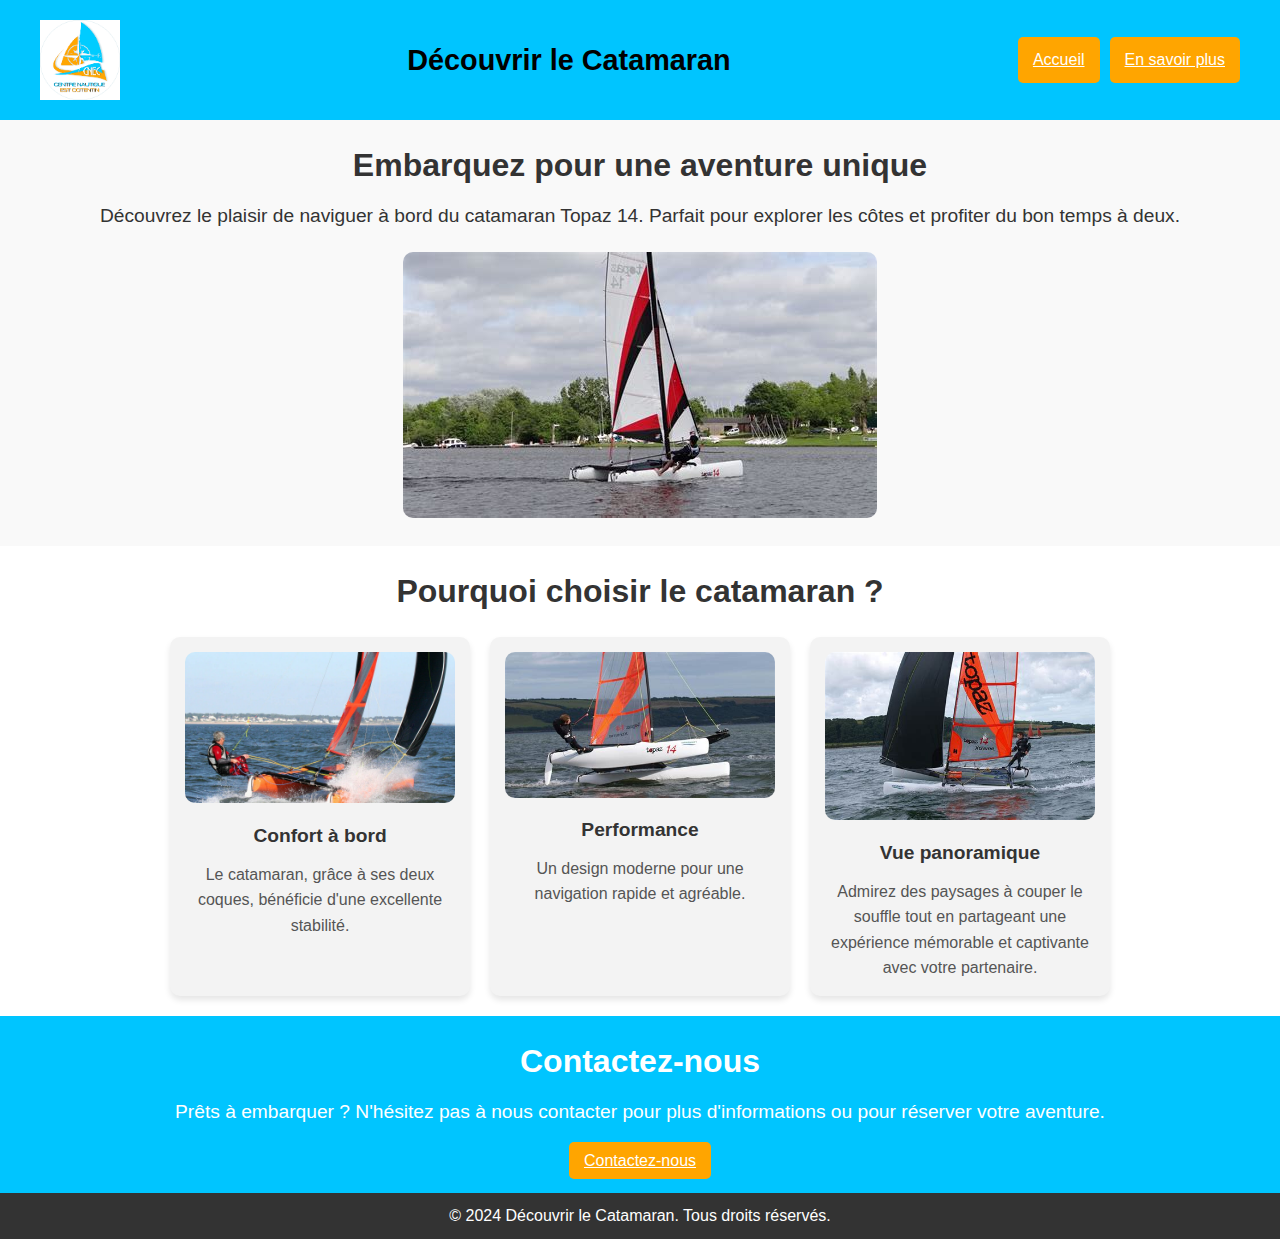
<file: index.html>
<!DOCTYPE html>
<html lang="fr">
<head>
    <meta charset="UTF-8">
    <meta name="viewport" content="width=device-width, initial-scale=1.0">
    <title>Découvrir le Catamaran</title>
    <link rel="stylesheet" href="style.css">
</head>
<body>
    <header>
        <div class="container">
            <img src="images/logo.png" alt="Logo" class="logo">
            <h1>Découvrir le Catamaran</h1>
            <nav>
                <a href="index.html" class="btn">Accueil</a>
                <a href="en_savoir_plus.html" class="btn">En savoir plus</a>
            </nav>
        </div>
    </header>
    <main>
        <section class="hero">
            <h2>Embarquez pour une aventure unique</h2>
            <p>Découvrez le plaisir de naviguer à bord du catamaran Topaz 14. Parfait pour explorer les côtes et profiter du bon temps à deux.</p>
            <img src="images/catamaran2.png" alt="Catamaran sur l'eau" class="hero-image">
        </section>

        <section class="features">
            <h2>Pourquoi choisir le catamaran ?</h2>
            <div class="feature-cards">
                <div class="card">
                    <img src="images/catamaran4.png" alt="Confort à bord">
                    <h3>Confort à bord</h3>
                    <p>Le catamaran, grâce à ses deux coques, bénéficie d'une excellente stabilité.</p>
                </div>
                <div class="card">
                    <img src="images/catamaran1.png" alt="Performance">
                    <h3>Performance</h3>
                    <p>Un design moderne pour une navigation rapide et agréable.</p>
                </div>
                <div class="card">
                    <img src="images/catamaran3.png" alt="Vue panoramique">
                    <h3>Vue panoramique</h3>
                    <p>Admirez des paysages à couper le souffle tout en partageant une expérience mémorable et captivante avec votre partenaire.</p>
                </div>
            </div>
        </section>

        <section class="contact">
            <h2>Contactez-nous</h2>
            <p>Prêts à embarquer ? N'hésitez pas à nous contacter pour plus d'informations ou pour réserver votre aventure.</p>
            <a href="contact.html" class="btn">Contactez-nous</a>
        </section>
    </main>

    <!-- Pied de page -->
    <footer>
        <p>&copy; 2024 Découvrir le Catamaran. Tous droits réservés.</p>
    </footer>
</body>
</html>
</file>
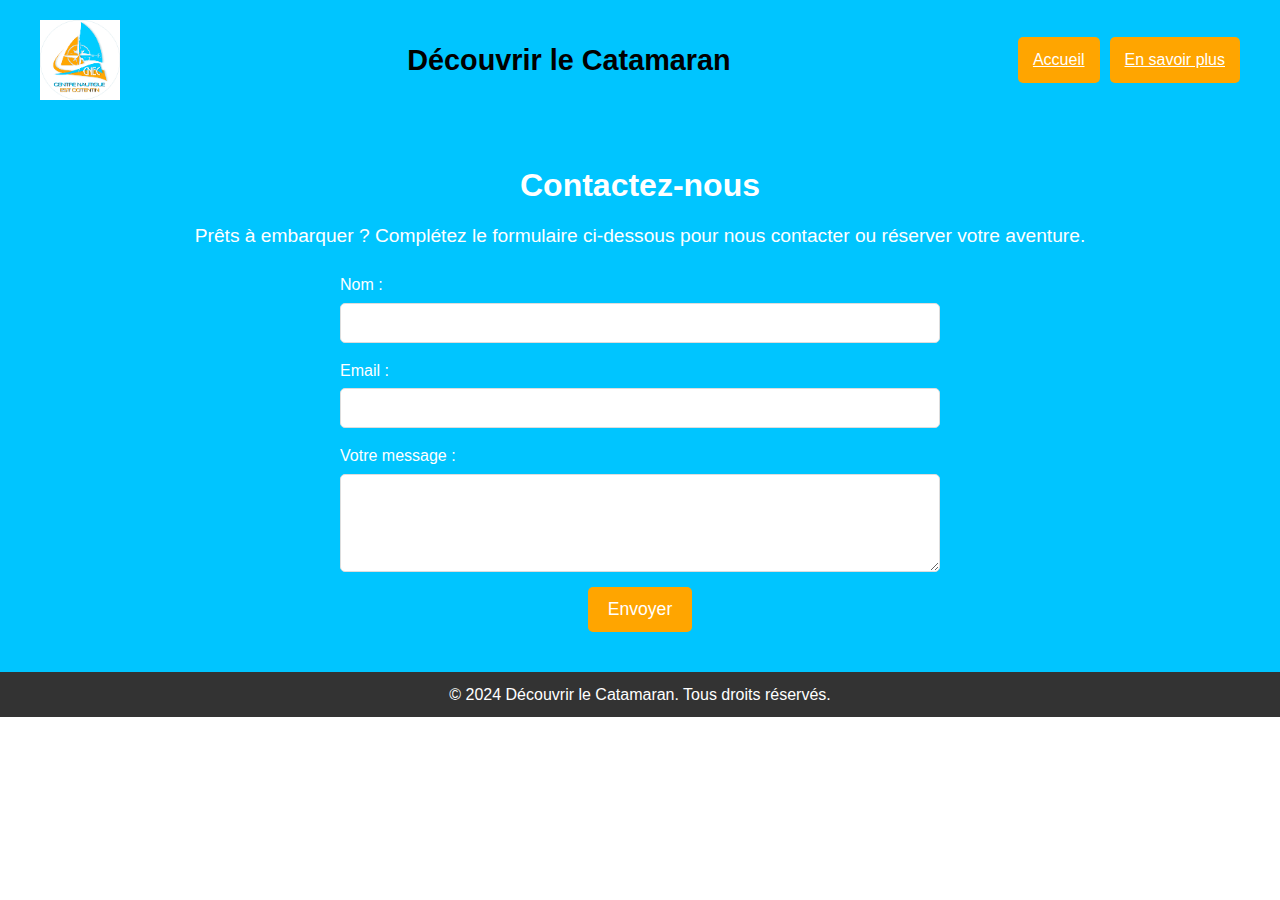
<file: contact.html>
<!DOCTYPE html>
<html lang="en">
<head>
    <meta charset="UTF-8">
    <meta name="viewport" content="width=device-width, initial-scale=1.0">
    <link rel="stylesheet" href="contact.css">
    <title>Contact</title>
</head>
<body>
    <header>
        <div class="container">
            <img src="images/logo.png" alt="Logo" class="logo">
            <h1>Découvrir le Catamaran</h1>
            <nav>
                <a href="index.html" class="btn">Accueil</a>
                <a href="en_savoir_plus.html" class="btn">En savoir plus</a>
            </nav>
        </div>
    </header>
    <main>
        <section class="contact">
            <h2>Contactez-nous</h2>
            <p>Prêts à embarquer ? Complétez le formulaire ci-dessous pour nous contacter ou réserver votre aventure.</p>
            <form action="votre-script-de-traitement.php" method="POST">
                <label for="nom">Nom :</label>
                <input type="text" id="nom" name="nom" required>

                <label for="email">Email :</label>
                <input type="email" id="email" name="email" required>

                <label for="message">Votre message :</label>
                <textarea id="message" name="message" rows="4" required></textarea>

                <button type="submit" class="btn">Envoyer</button>
            </form>
        </section>
    </main>

    <!-- Pied de page -->
    <footer>
        <p>&copy; 2024 Découvrir le Catamaran. Tous droits réservés.</p>
    </footer>
</body>
</html>
</file>
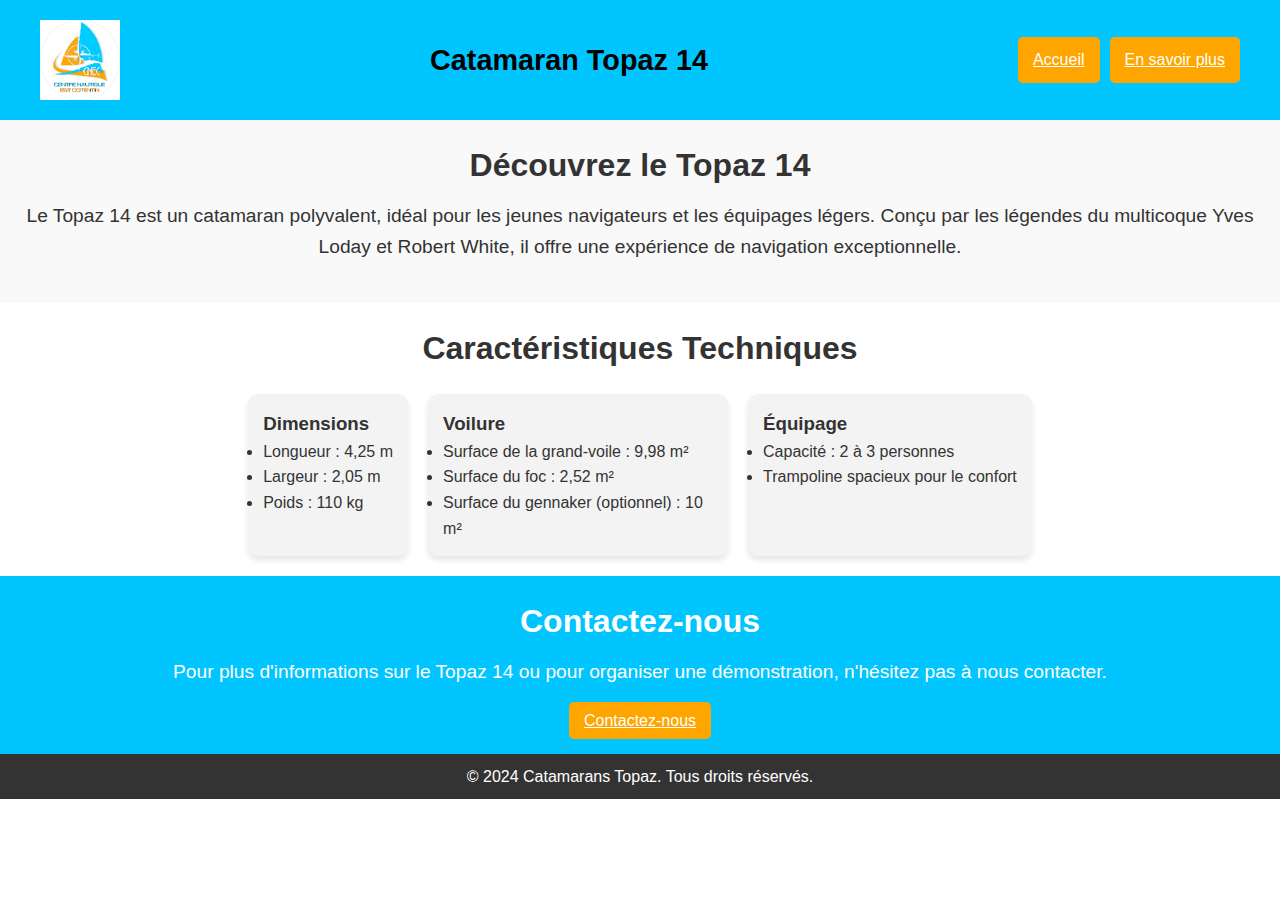
<file: en_savoir_plus.html>
<!DOCTYPE html>
<html lang="fr">
<head>
    <meta charset="UTF-8">
    <meta name="viewport" content="width=device-width, initial-scale=1.0">
    <title>Catamaran Topaz 14</title>
    <link rel="stylesheet" href="en_savoir_plus.css">
</head>
<body>
    <!-- En-tête -->
    <header>
        <div class="container">
            <img src="images/logo.png" alt="Logo" class="logo">
            <h1>Catamaran Topaz 14</h1>
            <nav>
                <a href="index.html" class="btn">Accueil</a>
                <a href="en_savoir_plus.html" class="btn">En savoir plus</a>
            </nav>
        </div>
    </header>

    <!-- Section principale -->
    <main>
        <!-- Section Introduction -->
        <section class="intro">
            <h2>Découvrez le Topaz 14</h2>
            <p>Le Topaz 14 est un catamaran polyvalent, idéal pour les jeunes navigateurs et les équipages légers. Conçu par les légendes du multicoque Yves Loday et Robert White, il offre une expérience de navigation exceptionnelle.</p>
            
        </section>

        <!-- Section Caractéristiques -->
        <section class="features">
            <h2>Caractéristiques Techniques</h2>
            <div class="feature-list">
                <div class="feature-item">
                    <h3>Dimensions</h3>
                    <ul>
                        <li>Longueur : 4,25 m</li>
                        <li>Largeur : 2,05 m</li>
                        <li>Poids : 110 kg</li>
                    </ul>
                </div>
                <div class="feature-item">
                    <h3>Voilure</h3>
                    <ul>
                        <li>Surface de la grand-voile : 9,98 m²</li>
                        <li>Surface du foc : 2,52 m²</li>
                        <li>Surface du gennaker (optionnel) : 10 m²</li>
                    </ul>
                </div>
                <div class="feature-item">
                    <h3>Équipage</h3>
                    <ul>
                        <li>Capacité : 2 à 3 personnes</li>
                        <li>Trampoline spacieux pour le confort</li>
                    </ul>
                </div>
            </div>
        </section>

        <!-- Section Contact -->
        <section class="contact">
            <h2>Contactez-nous</h2>
            <p>Pour plus d'informations sur le Topaz 14 ou pour organiser une démonstration, n'hésitez pas à nous contacter.</p>
            <a href="contact.html" class="btn">Contactez-nous</a>
        </section>
    </main>

    <!-- Pied de page -->
    <footer>
        <p>&copy; 2024 Catamarans Topaz. Tous droits réservés.</p>
    </footer>
</body>
</html>
</file>
<file: style.css>
/* Réinitialisation */
* {
    margin: 0;
    padding: 0;
    box-sizing: border-box;
}

/* Styles généraux */
body {
    font-family: Arial, sans-serif;
    line-height: 1.6;
    color: #333;
}

header {
    background-color: #00c5ff;
    color: black;
    padding: 20px 10px;
    animation: slideDown 1s ease-out;
}

.container {
    max-width: 1200px;
    margin: 0 auto;
    display: flex;
    align-items: center;
    justify-content: space-between;
    flex-wrap: wrap;
}

.logo {
    height: 80px;
    width: auto;
}

h1 {
    font-size: 1.8rem;
    flex: 1;
    text-align: center;
    animation: fadeIn 1s ease-in-out;
}

/* Boutons */
nav {
    display: flex;
    gap: 10px;
}

.btn {
    background-color: orange;
    border: none;
    padding: 10px 15px;
    color: white;
    border-radius: 5px;
    cursor: pointer;
    font-size: 1rem;
    transition: transform 0.3s ease, background-color 0.3s ease;
}

.btn:hover {
    background-color: #ff9800;
    transform: scale(1.1);
}

/* Section Hero */
.hero {
    text-align: center;
    padding: 20px;
    background-color: #f9f9f9;
    animation: fadeInUp 1.5s ease-out;
}

.hero h2 {
    font-size: 2rem;
    margin-bottom: 10px;
}

.hero p {
    font-size: 1.2rem;
    margin-bottom: 20px;
}

.hero-image {
    max-width: 100%;
    height: auto;
    border-radius: 10px;
    animation: fadeIn 2s ease-in;
}

/* Section Features */
.features {
    padding: 20px;
    background-color: #ffffff;
    text-align: center;
}

.features h2 {
    margin-bottom: 20px;
    font-size: 2rem;
}

.feature-cards {
    display: flex;
    gap: 20px;
    justify-content: center;
    flex-wrap: wrap;
}

.card {
    background-color: #f3f3f3;
    border-radius: 10px;
    padding: 15px;
    max-width: 300px;
    text-align: center;
    box-shadow: 0px 4px 6px rgba(0, 0, 0, 0.1);
    animation: zoomIn 1.5s ease-in-out;
    transition: transform 0.3s ease;
}

.card:hover {
    transform: scale(1.05);
}

.card img {
    max-width: 100%;
    height: auto;
    border-radius: 10px;
    margin-bottom: 10px;
}

.card h3 {
    margin-bottom: 10px;
    font-size: 1.2rem;
}

.card p {
    font-size: 1rem;
    color: #555;
}

/* Section Contact */
.contact {
    text-align: center;
    padding: 20px;
    background-color: #00c5ff;
    color: white;
    animation: fadeInUp 2s ease-in-out;
}

.contact h2 {
    font-size: 2rem;
    margin-bottom: 10px;
}

.contact p {
    margin-bottom: 20px;
    font-size: 1.2rem;
}

.contact .btn {
    animation: pulse 2s infinite;
}

/* Footer */
footer {
    text-align: center;
    padding: 10px;
    background-color: #333;
    color: white;
}

/* Animations */
@keyframes slideDown {
    from {
        transform: translateY(-100%);
        opacity: 0;
    }
    to {
        transform: translateY(0);
        opacity: 1;
    }
}

@keyframes fadeIn {
    from {
        opacity: 0;
    }
    to {
        opacity: 1;
    }
}

@keyframes fadeInUp {
    from {
        transform: translateY(20px);
        opacity: 0;
    }
    to {
        transform: translateY(0);
        opacity: 1;
    }
}

@keyframes zoomIn {
    from {
        transform: scale(0.8);
        opacity: 0;
    }
    to {
        transform: scale(1);
        opacity: 1;
    }
}

@keyframes pulse {
    0%, 100% {
        transform: scale(1);
        background-color: orange;
    }
    50% {
        transform: scale(1.1);
        background-color: #ff9800;
    }
}

/* Responsive Design */
@media screen and (max-width: 768px) {
    h1 {
        font-size: 1.5rem;
        margin-bottom: 10px;
    }

    nav {
        justify-content: center;
        width: 100%;
        gap: 5px;
    }

    .logo {
        height: 60px;
    }

    .feature-cards {
        flex-direction: column;
        align-items: center;
    }
}

@media screen and (max-width: 480px) {
    header {
        text-align: center;
    }

    .container {
        flex-direction: column;
    }

    nav {
        flex-direction: column;
        gap: 10px;
    }

    .btn {
        width: 100%;
    }
}
</file>
<file: contact.css>
/* Réinitialisation */
* {
    margin: 0;
    padding: 0;
    box-sizing: border-box;
}

/* Styles généraux */
body {
    font-family: Arial, sans-serif;
    line-height: 1.6;
    color: #333;
}

header {
    background-color: #00c5ff;
    color: black;
    padding: 20px 10px;
    animation: slideDown 1s ease-out;
}

.container {
    max-width: 1200px;
    margin: 0 auto;
    display: flex;
    align-items: center;
    justify-content: space-between;
    flex-wrap: wrap;
}

.logo {
    height: 80px;
    width: auto;
}

h1 {
    font-size: 1.8rem;
    flex: 1;
    text-align: center;
    animation: fadeIn 1s ease-in-out;
}

/* Boutons */
nav {
    display: flex;
    gap: 10px;
}

.btn {
    background-color: orange;
    border: none;
    padding: 10px 15px;
    color: white;
    border-radius: 5px;
    cursor: pointer;
    font-size: 1rem;
    transition: transform 0.3s ease, background-color 0.3s ease;
}

.btn:hover {
    background-color: #ff9800;
    transform: scale(1.1);
}

/* Section Hero */
.hero {
    text-align: center;
    padding: 20px;
    background-color: #f9f9f9;
    animation: fadeInUp 1.5s ease-out;
}

.hero h2 {
    font-size: 2rem;
    margin-bottom: 10px;
}

.hero p {
    font-size: 1.2rem;
    margin-bottom: 20px;
}

.hero-image {
    max-width: 100%;
    height: auto;
    border-radius: 10px;
    animation: fadeIn 2s ease-in;
}

/* Section Features */
.features {
    padding: 20px;
    background-color: #ffffff;
    text-align: center;
}

.features h2 {
    margin-bottom: 20px;
    font-size: 2rem;
}

.feature-cards {
    display: flex;
    gap: 20px;
    justify-content: center;
    flex-wrap: wrap;
}

.card {
    background-color: #f3f3f3;
    border-radius: 10px;
    padding: 15px;
    max-width: 300px;
    text-align: center;
    box-shadow: 0px 4px 6px rgba(0, 0, 0, 0.1);
    animation: zoomIn 1.5s ease-in-out;
    transition: transform 0.3s ease;
}

.card:hover {
    transform: scale(1.05);
}

.card img {
    max-width: 100%;
    height: auto;
    border-radius: 10px;
    margin-bottom: 10px;
}

.card h3 {
    margin-bottom: 10px;
    font-size: 1.2rem;
}

.card p {
    font-size: 1rem;
    color: #555;
}

/* Section Contact */
.contact {
    text-align: center;
    padding: 40px 20px;
    background-color: #00c5ff;
    color: white;
    animation: fadeInUp 2s ease-in-out;
}

.contact h2 {
    font-size: 2rem;
    margin-bottom: 10px;
}

.contact p {
    margin-bottom: 20px;
    font-size: 1.2rem;
}

.contact form {
    display: flex;
    flex-direction: column;
    align-items: center;
    max-width: 600px;
    margin: 0 auto;
}

.contact label {
    font-size: 1rem;
    margin-bottom: 5px;
    text-align: left;
    width: 100%;
}

.contact input, .contact textarea {
    width: 100%;
    padding: 10px;
    margin-bottom: 15px;
    border-radius: 5px;
    border: 1px solid #ddd;
    font-size: 1rem;
}

.contact button {
    background-color: orange;
    border: none;
    padding: 12px 20px;
    color: white;
    border-radius: 5px;
    font-size: 1.1rem;
    cursor: pointer;
    transition: background-color 0.3s ease, transform 0.3s ease;
}

.contact button:hover {
    background-color: #ff9800;
    transform: scale(1.05);
}

.contact .btn {
    animation: pulse 2s infinite;
}

/* Footer */
footer {
    text-align: center;
    padding: 10px;
    background-color: #333;
    color: white;
}

/* Animations */
@keyframes slideDown {
    from {
        transform: translateY(-100%);
        opacity: 0;
    }
    to {
        transform: translateY(0);
        opacity: 1;
    }
}

@keyframes fadeIn {
    from {
        opacity: 0;
    }
    to {
        opacity: 1;
    }
}

@keyframes fadeInUp {
    from {
        transform: translateY(20px);
        opacity: 0;
    }
    to {
        transform: translateY(0);
        opacity: 1;
    }
}

@keyframes zoomIn {
    from {
        transform: scale(0.8);
        opacity: 0;
    }
    to {
        transform: scale(1);
        opacity: 1;
    }
}

@keyframes pulse {
    0%, 100% {
        transform: scale(1);
        background-color: orange;
    }
    50% {
        transform: scale(1.1);
        background-color: #ff9800;
    }
}

/* Responsive Design */
@media screen and (max-width: 768px) {
    h1 {
        font-size: 1.5rem;
        margin-bottom: 10px;
    }

    nav {
        justify-content: center;
        width: 100%;
        gap: 5px;
    }

    .logo {
        height: 60px;
    }

    .feature-cards {
        flex-direction: column;
        align-items: center;
    }

    .contact form {
        width: 90%;
    }

    .contact input, .contact textarea, .contact button {
        font-size: 1rem;
    }
}

@media screen and (max-width: 480px) {
    header {
        text-align: center;
    }

    .container {
        flex-direction: column;
    }

    nav {
        flex-direction: column;
        gap: 10px;
    }

    .btn {
        width: 100%;
    }

    .contact input, .contact textarea, .contact button {
        width: 100%;
    }
}
</file>
<file: en_savoir_plus.css>
/* Réinitialisation */
* {
    margin: 0;
    padding: 0;
    box-sizing: border-box;
}

/* Styles généraux */
body {
    font-family: Arial, sans-serif;
    line-height: 1.6;
    color: #333;
    overflow-x: hidden;
}

header {
    background-color: #00c5ff;
    color: black;
    padding: 20px 10px;
    animation: slideDown 1s ease-out;
}

.container {
    max-width: 1200px;
    margin: 0 auto;
    display: flex;
    align-items: center;
    justify-content: space-between;
    flex-wrap: wrap;
}

.logo {
    height: 80px;
    width: auto;
    animation: fadeIn 1.5s ease-in-out;
}

h1 {
    font-size: 1.8rem;
    flex: 1;
    text-align: center;
    animation: fadeIn 1s ease-in-out;
}

/* Boutons */
nav {
    display: flex;
    gap: 10px;
}

.btn {
    background-color: orange;
    border: none;
    padding: 10px 15px;
    color: white;
    border-radius: 5px;
    cursor: pointer;
    font-size: 1rem;
    transition: transform 0.3s ease, background-color 0.3s ease;
    animation: pulse 2s infinite ease-in-out;
}

.btn:hover {
    background-color: #ff9800;
    transform: scale(1.1);
}

/* Section Introduction */
.intro {
    text-align: center;
    padding: 20px;
    background-color: #f9f9f9;
    animation: fadeInUp 1.5s ease-out;
}

.intro h2 {
    font-size: 2rem;
    margin-bottom: 10px;
}

.intro p {
    font-size: 1.2rem;
    margin-bottom: 20px;
    animation: fadeIn 2s ease-in;
}

.intro-image {
    max-width: 100%;
    height: auto;
    border-radius: 10px;
    animation: zoomIn 1.5s ease-out;
}

/* Section Caractéristiques */
.features {
    padding: 20px;
    background-color: #ffffff;
    text-align: center;
    animation: fadeInUp 2s ease-in;
}

.features h2 {
    margin-bottom: 20px;
    font-size: 2rem;
}

.feature-list {
    display: flex;
    gap: 20px;
    justify-content: center;
    flex-wrap: wrap;
}

.feature-item {
    background-color: #f3f3f3;
    border-radius: 10px;
    padding: 15px;
    max-width: 300px;
    text-align: left;
    box-shadow: 0px 4px 6px rgba(0, 0, 0, 0.1);
    animation: fadeInUp 1.5s ease-in;
    transition: transform 0.3s ease;
}

.feature-item:hover {
    transform: scale(1.05);
}

/* Section Galerie */
.gallery {
    padding: 20px;
    text-align: center;
    animation: fadeIn 2s ease-out;
}

.gallery h2 {
    font-size: 2rem;
    margin-bottom: 20px;
}

.gallery-images {
    display: flex;
    gap: 10px;
    justify-content: center;
    flex-wrap: wrap;
}

.gallery-images img {
    max-width: 300px;
    height: auto;
    border-radius: 10px;
    animation: zoomIn 1s ease-in-out;
    transition: transform 0.3s ease;
}

.gallery-images img:hover {
    transform: scale(1.1);
}

/* Section Contact */
.contact {
    text-align: center;
    padding: 20px;
    background-color: #00c5ff;
    color: white;
    animation: fadeInUp 2s ease-in-out;
}

.contact h2 {
    font-size: 2rem;
    margin-bottom: 10px;
}

.contact p {
    margin-bottom: 20px;
    font-size: 1.2rem;
}

.contact .btn {
    animation: pulse 2s infinite ease-in-out;
}

/* Pied de page */
footer {
    text-align: center;
    padding: 10px;
    background-color: #333;
    color: white;
}

/* Animations */
@keyframes slideDown {
    from {
        transform: translateY(-100%);
        opacity: 0;
    }
    to {
        transform: translateY(0);
        opacity: 1;
    }
}

@keyframes fadeIn {
    from {
        opacity: 0;
    }
    to {
        opacity: 1;
    }
}

@keyframes fadeInUp {
    from {
        transform: translateY(20px);
        opacity: 0;
    }
    to {
        transform: translateY(0);
        opacity: 1;
    }
}

@keyframes zoomIn {
    from {
        transform: scale(0.8);
        opacity: 0;
    }
    to {
        transform: scale(1);
        opacity: 1;
    }
}

@keyframes pulse {
    0%, 100% {
        transform: scale(1);
        background-color: orange;
    }
    50% {
        transform: scale(1.1);
        background-color: #ff9800;
    }
}

/* Responsive Design */
@media screen and (max-width: 768px) {
    h1 {
        font-size: 1.5rem;
        margin-bottom: 10px;
    }

    nav {
        justify-content: center;
        width: 100%;
        gap: 5px;
    }

    .logo {
        height: 60px;
    }

    .feature-list {
        flex-direction: column;
        align-items: center;
    }
}

@media screen and (max-width: 480px) {
    header {
        text-align: center;
    }

    .container {
        flex-direction: column;
    }

    nav {
        flex-direction: column;
        gap: 10px;
    }

    .btn {
        width: 100%;
    }
}
</file>
